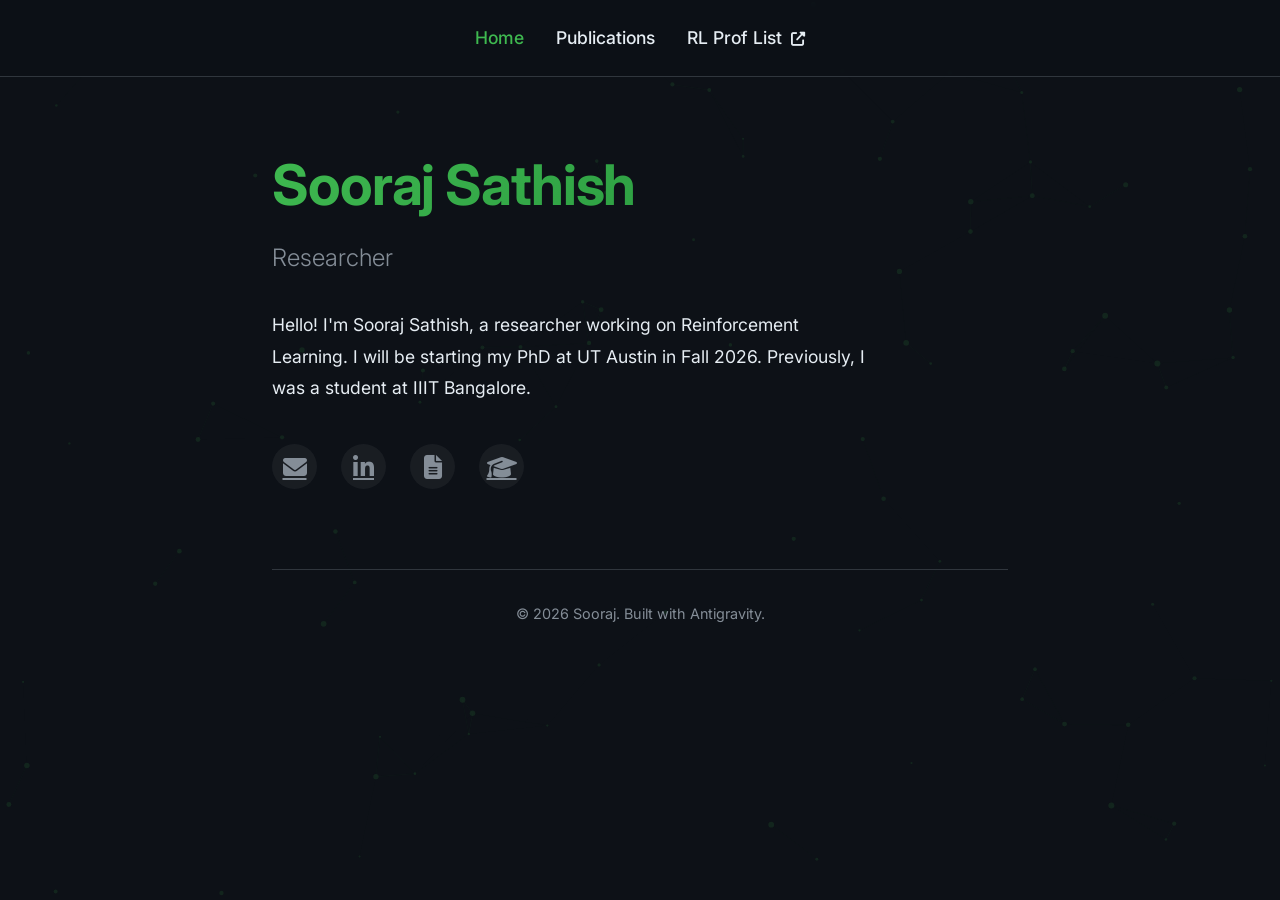
<file: index.html>
<!DOCTYPE html>
<html lang="en">

<head>
    <meta charset="UTF-8">
    <meta name="viewport" content="width=device-width, initial-scale=1.0">
    <title>Sooraj | Personal Website</title>
    <meta name="description" content="Personal website of Sooraj - RL Researcher ">
    <link rel="stylesheet" href="style.css">
    <link rel="preconnect" href="https://fonts.googleapis.com">
    <link rel="preconnect" href="https://fonts.gstatic.com" crossorigin>
    <link href="https://fonts.googleapis.com/css2?family=Inter:wght@300;400;500;600;700&display=swap" rel="stylesheet">
    <link rel="stylesheet" href="https://cdnjs.cloudflare.com/ajax/libs/font-awesome/6.4.0/css/all.min.css">
</head>

<body>
    <nav class="navbar">
        <a href="index.html" class="nav-link" style="color: var(--accent-color);">Home</a>
        <a href="publications.html" class="nav-link">Publications</a>
        <a href="https://docs.google.com/spreadsheets/d/1V-2MdEZXTssZN2JqzF0VSf0jJnJBObTBQWAGXjDS-qc/edit?usp=sharing"
            target="_blank" class="nav-link">RL Prof List <i class="fas fa-external-link-alt"
                style="font-size: 0.8em; margin-left: 4px;"></i></a>
    </nav>
    <div class="container">
        <header class="hero">
            <div class="hero-content">
                <h1 class="name">Sooraj Sathish</h1>
                <p class="tagline">Researcher</p>
                <p class="bio">
                    Hello! I'm Sooraj Sathish, a researcher working on Reinforcement Learning. I will be starting my PhD
                    at UT Austin in Fall 2026. Previously, I was a student at IIIT Bangalore.
                </p>

                <div class="socials">
                    <a href="mailto:sooraj.sathish@gmail.com" class="social-link" aria-label="Email">
                        <i class="fas fa-envelope"></i>
                    </a>
                    <!-- <a href="#" class="social-link" aria-label="X (Twitter)">
                        <i class="fab fa-x-twitter"></i>
                    </a> -->
                    <a href="https://www.linkedin.com/in/sooraj-sathish-999594205/" class="social-link"
                        aria-label="LinkedIn">
                        <i class="fab fa-linkedin-in"></i>
                    </a>
                    <a href="https://drive.google.com/file/d/1ER8lOkij94P_9n8B6grCjXNscNkgO06d/view?usp=sharing"
                        class="social-link" aria-label="CV">
                        <i class="fas fa-file-alt"></i>
                    </a>
                    <a href="#" class="social-link" aria-label="Google Scholar">
                        <i class="fas fa-graduation-cap"></i>
                    </a>
                </div>
            </div>
        </header>

        <footer>
            <p>&copy; 2026 Sooraj. Built with Antigravity.</p>
        </footer>
    </div>

    <!-- Neural Background Canvas -->
    <canvas id="neural-canvas"></canvas>

    <!-- Hidden Terminal -->
    <div id="terminal-overlay" class="hidden">
        <div class="terminal-window">
            <div class="terminal-header">
                <span class="terminal-title">user@sooraj-website: ~</span>
                <button id="close-terminal" class="terminal-close">&times;</button>
            </div>
            <div class="terminal-body">
                <div id="terminal-output">
                    <p>Welcome to Sooraj's Terminal v1.0.0</p>
                    <p>Type 'help' for a list of commands.</p>
                </div>
                <div class="terminal-input-line">
                    <span class="prompt">user@sooraj:~$</span>
                    <input type="text" id="terminal-input" autocomplete="off" autofocus>
                </div>
            </div>
        </div>
    </div>
    <script src="script.js"></script>
</body>

</html>
</file>
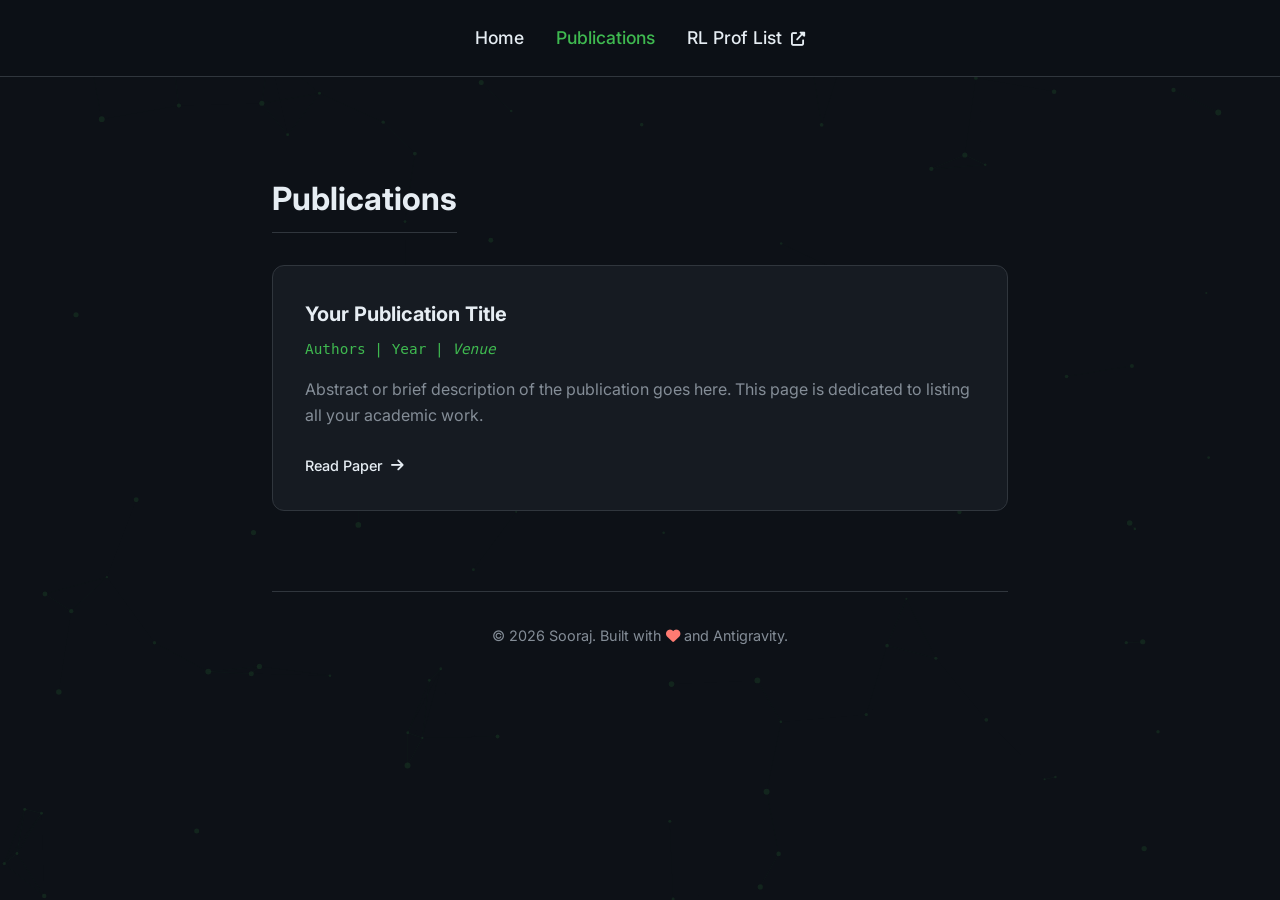
<file: publications.html>
<!DOCTYPE html>
<html lang="en">

<head>
    <meta charset="UTF-8">
    <meta name="viewport" content="width=device-width, initial-scale=1.0">
    <title>Publications | Sooraj</title>
    <meta name="description" content="My Publications">
    <link rel="stylesheet" href="style.css">
    <link rel="preconnect" href="https://fonts.googleapis.com">
    <link rel="preconnect" href="https://fonts.gstatic.com" crossorigin>
    <link href="https://fonts.googleapis.com/css2?family=Inter:wght@300;400;500;600;700&display=swap" rel="stylesheet">
    <link rel="stylesheet" href="https://cdnjs.cloudflare.com/ajax/libs/font-awesome/6.4.0/css/all.min.css">
</head>

<body>
    <nav class="navbar">
        <a href="index.html" class="nav-link">Home</a>
        <a href="publications.html" class="nav-link" style="color: var(--accent-color);">Publications</a>
        <a href="https://docs.google.com/spreadsheets/d/1V-2MdEZXTssZN2JqzF0VSf0jJnJBObTBQWAGXjDS-qc/edit?usp=sharing"
            target="_blank" class="nav-link">RL Prof List <i class="fas fa-external-link-alt"
                style="font-size: 0.8em; margin-left: 4px;"></i></a>
    </nav>
    <div class="container">
        <section class="publications" style="margin-top: 2rem;">
            <h2 class="section-title">Publications</h2>
            <div class="publication-list">
                <article class="publication-item">
                    <h3 class="pub-title">Your Publication Title</h3>
                    <p class="pub-meta">Authors | Year | <em>Venue</em></p>
                    <p class="pub-desc">Abstract or brief description of the publication goes here. This page is
                        dedicated to listing all your academic work.</p>
                    <a href="#" class="pub-link">Read Paper <i class="fas fa-arrow-right"></i></a>
                </article>
            </div>
        </section>

        <footer>
            <p>&copy; 2026 Sooraj. Built with <i class="fas fa-heart"></i> and Antigravity.</p>
        </footer>
    </div>

    <!-- Neural Background Canvas -->
    <canvas id="neural-canvas"></canvas>

    <script src="script.js"></script>
</body>

</html>
</file>
<file: style.css>
:root {
    --bg-color: #0d1117;
    --card-bg: #161b22;
    --text-primary: #e6edf3;
    --text-secondary: #848d97;
    --accent-color: #3fb950;
    --accent-hover: #2ea043;
    --border-color: #30363d;
    --gradient-start: #3fb950;
    --gradient-end: #2ea043;
    --terminal-bg: rgba(13, 17, 23, 0.95);
    --terminal-header: #21262d;
}

* {
    margin: 0;
    padding: 0;
    box-sizing: border-box;
}

body {
    font-family: 'Inter', -apple-system, BlinkMacSystemFont, sans-serif;
    background-color: var(--bg-color);
    color: var(--text-primary);
    line-height: 1.6;
    -webkit-font-smoothing: antialiased;
    overflow-x: hidden;
    /* Prevent scrollbar from glitch effects */
}

/* Navigation Bar */
.navbar {
    display: flex;
    justify-content: center;
    gap: 2rem;
    padding: 1.5rem 2rem;
    border-bottom: 1px solid var(--border-color);
    background: rgba(13, 17, 23, 0.8);
    backdrop-filter: blur(10px);
    position: sticky;
    top: 0;
    z-index: 100;
}

.nav-link {
    color: var(--text-primary);
    text-decoration: none;
    font-weight: 500;
    font-size: 1.1rem;
    transition: color 0.3s ease;
}

.nav-link:hover {
    color: var(--accent-color);
}

#neural-canvas {
    position: fixed;
    top: 0;
    left: 0;
    width: 100%;
    height: 100%;
    z-index: -1;
    opacity: 0.4;
    pointer-events: none;
}

.container {
    max-width: 800px;
    margin: 0 auto;
    padding: 4rem 2rem;
}

/* Hero Section */
.hero {
    margin-bottom: 5rem;
    animation: fadeIn 0.8s ease-out;
}

.name {
    font-size: 3.5rem;
    font-weight: 700;
    margin-bottom: 0.5rem;
    background: linear-gradient(135deg, var(--gradient-start), var(--gradient-end));
    -webkit-background-clip: text;
    background-clip: text;
    -webkit-text-fill-color: transparent;
    letter-spacing: -0.02em;
    position: relative;
    display: inline-block;
}

/* Glitch Effect on Hover */
.name:hover {
    animation: glitch 0.3s cubic-bezier(.25, .46, .45, .94) both infinite;
    color: var(--accent-color);
}

@keyframes glitch {
    0% {
        transform: translate(0)
    }

    20% {
        transform: translate(-2px, 2px)
    }

    40% {
        transform: translate(-2px, -2px)
    }

    60% {
        transform: translate(2px, 2px)
    }

    80% {
        transform: translate(2px, -2px)
    }

    100% {
        transform: translate(0)
    }
}

.tagline {
    font-size: 1.5rem;
    color: var(--text-secondary);
    margin-bottom: 2rem;
    font-weight: 300;
}

.bio {
    font-size: 1.1rem;
    color: var(--text-primary);
    max-width: 600px;
    margin-bottom: 2.5rem;
    line-height: 1.8;
}

/* Socials */
.socials {
    display: flex;
    gap: 1.5rem;
}

.social-link {
    color: var(--text-secondary);
    font-size: 1.5rem;
    transition: all 0.3s ease;
    display: flex;
    align-items: center;
    justify-content: center;
    width: 45px;
    height: 45px;
    border-radius: 50%;
    background: rgba(255, 255, 255, 0.05);
    border: 1px solid transparent;
}

.social-link:hover {
    color: var(--text-primary);
    background: rgba(255, 255, 255, 0.1);
    border-color: var(--accent-color);
    transform: translateY(-3px);
    box-shadow: 0 5px 15px rgba(88, 166, 255, 0.2);
}

/* Publications */
.section-title {
    font-size: 2rem;
    margin-bottom: 2rem;
    border-bottom: 1px solid var(--border-color);
    padding-bottom: 0.5rem;
    display: inline-block;
}

.publication-list {
    display: flex;
    flex-direction: column;
    gap: 2rem;
}

.publication-item {
    background: var(--card-bg);
    padding: 2rem;
    border-radius: 12px;
    border: 1px solid var(--border-color);
    transition: transform 0.3s ease, box-shadow 0.3s ease;
}

.publication-item:hover {
    transform: translateY(-2px);
    box-shadow: 0 10px 30px rgba(0, 0, 0, 0.3);
    border-color: var(--accent-color);
}

.pub-title {
    font-size: 1.25rem;
    margin-bottom: 0.5rem;
    color: var(--text-primary);
}

.pub-meta {
    font-size: 0.9rem;
    color: var(--accent-color);
    margin-bottom: 1rem;
    font-family: monospace;
}

.pub-desc {
    color: var(--text-secondary);
    margin-bottom: 1.5rem;
    font-size: 1rem;
}

.pub-link {
    display: inline-flex;
    align-items: center;
    gap: 0.5rem;
    color: var(--text-primary);
    text-decoration: none;
    font-weight: 500;
    font-size: 0.9rem;
    transition: gap 0.2s ease;
}

.pub-link:hover {
    color: var(--accent-color);
    gap: 0.8rem;
}

/* Footer */
footer {
    margin-top: 5rem;
    text-align: center;
    color: var(--text-secondary);
    font-size: 0.9rem;
    padding-top: 2rem;
    border-top: 1px solid var(--border-color);
}

footer i {
    color: #ff7b72;
}

/* Animations */
@keyframes fadeIn {
    from {
        opacity: 0;
        transform: translateY(20px);
    }

    to {
        opacity: 1;
        transform: translateY(0);
    }
}

/* Terminal Styles */
.hidden {
    display: none !important;
}

#terminal-overlay {
    position: fixed;
    top: 0;
    left: 0;
    width: 100%;
    height: 100%;
    background: rgba(0, 0, 0, 0.6);
    backdrop-filter: blur(5px);
    z-index: 1000;
    display: flex;
    justify-content: center;
    align-items: center;
}

.terminal-window {
    width: 600px;
    height: 400px;
    background: var(--terminal-bg);
    border-radius: 8px;
    box-shadow: 0 20px 50px rgba(0, 0, 0, 0.5);
    border: 1px solid var(--border-color);
    display: flex;
    flex-direction: column;
    overflow: hidden;
    font-family: 'Courier New', Courier, monospace;
}

.terminal-header {
    background: var(--terminal-header);
    padding: 0.5rem 1rem;
    display: flex;
    justify-content: space-between;
    align-items: center;
    border-bottom: 1px solid var(--border-color);
}

.terminal-title {
    font-size: 0.9rem;
    color: var(--text-secondary);
}

.terminal-close {
    background: none;
    border: none;
    color: var(--text-secondary);
    font-size: 1.2rem;
    cursor: pointer;
}

.terminal-close:hover {
    color: #ff7b72;
}

.terminal-body {
    padding: 1rem;
    flex-grow: 1;
    overflow-y: auto;
    color: var(--text-primary);
    font-size: 0.95rem;
}

.terminal-input-line {
    display: flex;
    gap: 0.5rem;
    margin-top: 0.5rem;
}

.prompt {
    color: #7ee787;
}

#terminal-input {
    background: transparent;
    border: none;
    color: var(--text-primary);
    font-family: inherit;
    font-size: inherit;
    flex-grow: 1;
    outline: none;
}

/* Konami Code Party Mode */
body.party-mode {
    animation: rainbow-bg 5s infinite;
}

@keyframes rainbow-bg {
    0% {
        filter: hue-rotate(0deg);
    }

    100% {
        filter: hue-rotate(360deg);
    }
}

/* Responsive */
@media (max-width: 600px) {
    .container {
        padding: 2rem 1.5rem;
    }

    .name {
        font-size: 2.5rem;
    }

    .socials {
        gap: 1rem;
        flex-wrap: wrap;
    }

    .terminal-window {
        width: 95%;
        height: 50vh;
    }
}
</file>
